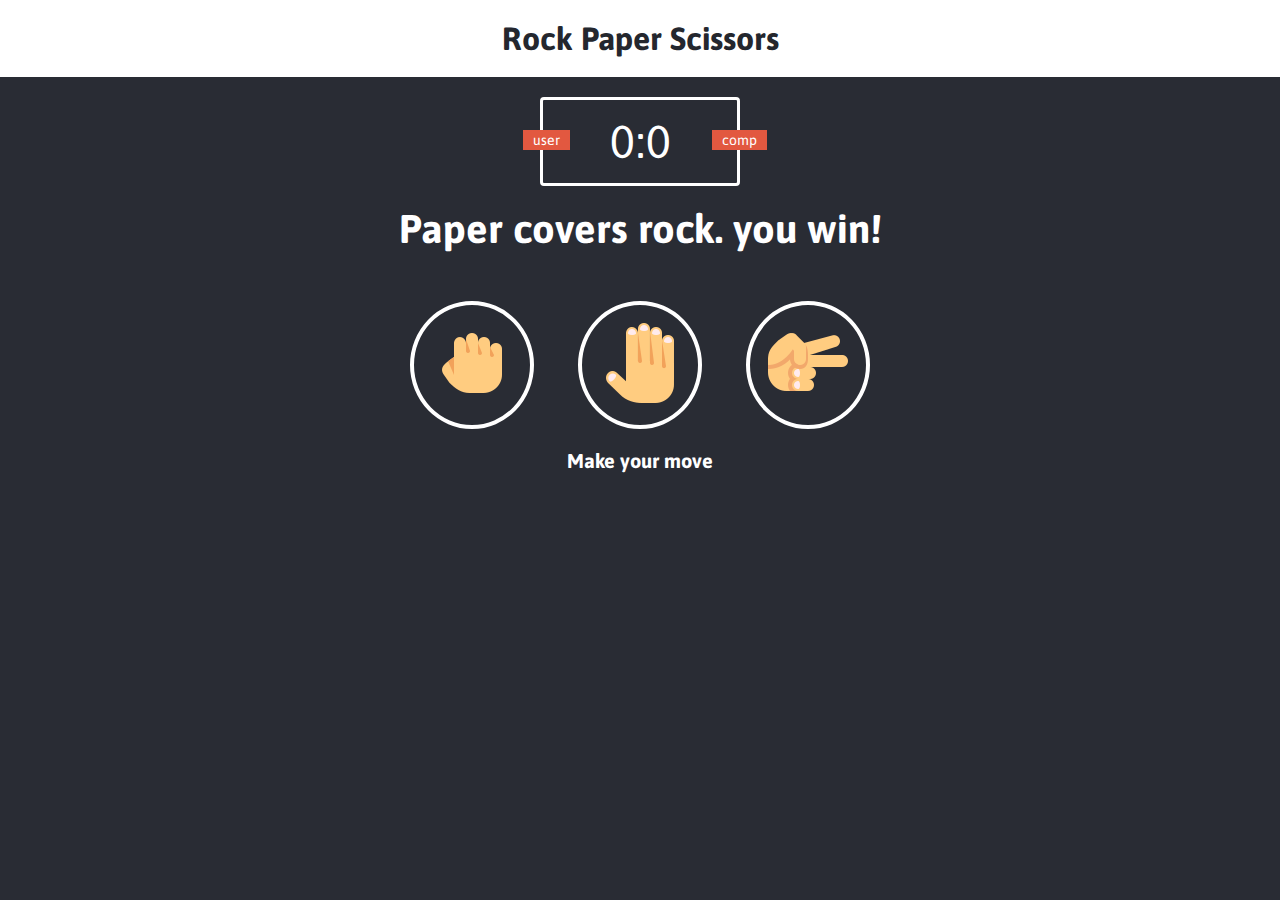
<file: index.html>
<!DOCTYPE html>
<html lang="en" dir="ltr">
  <head>
    <meta charset="utf-8">
    <title>Rock Paper Scissors Game</title>
    <link rel="stylesheet" href="style.css">
  </head>
  <body id="index-body">
    <header>
      <h1>Rock Paper Scissors</h1>
    </header>

    <div id="score-board-id" class="score-board">
      <div id="user-label" class="badge">user</div>
      <div id="computer-label" class="badge">comp</div>
      <span id="user-score">0</span>:<span id="computer-score">0</span>
    </div>

    <div class="result">
      <p>Paper covers rock. you win!</p>
    </div>

    <div class="choices">
      <div class="choice" id="r">
        <img src="images/rock.png" alt="">
      </div>
      <div class="choice" id="p">
        <img src="images/paper.png" alt="">
      </div>
      <div class="choice" id="s">
        <img src="images/scissors.png" alt="">
      </div>
    </div>

    <p id="action-message">Make your move</p>
    <script src="app.js" charset="utf-8"></script>
  </body>
</html>
</file>
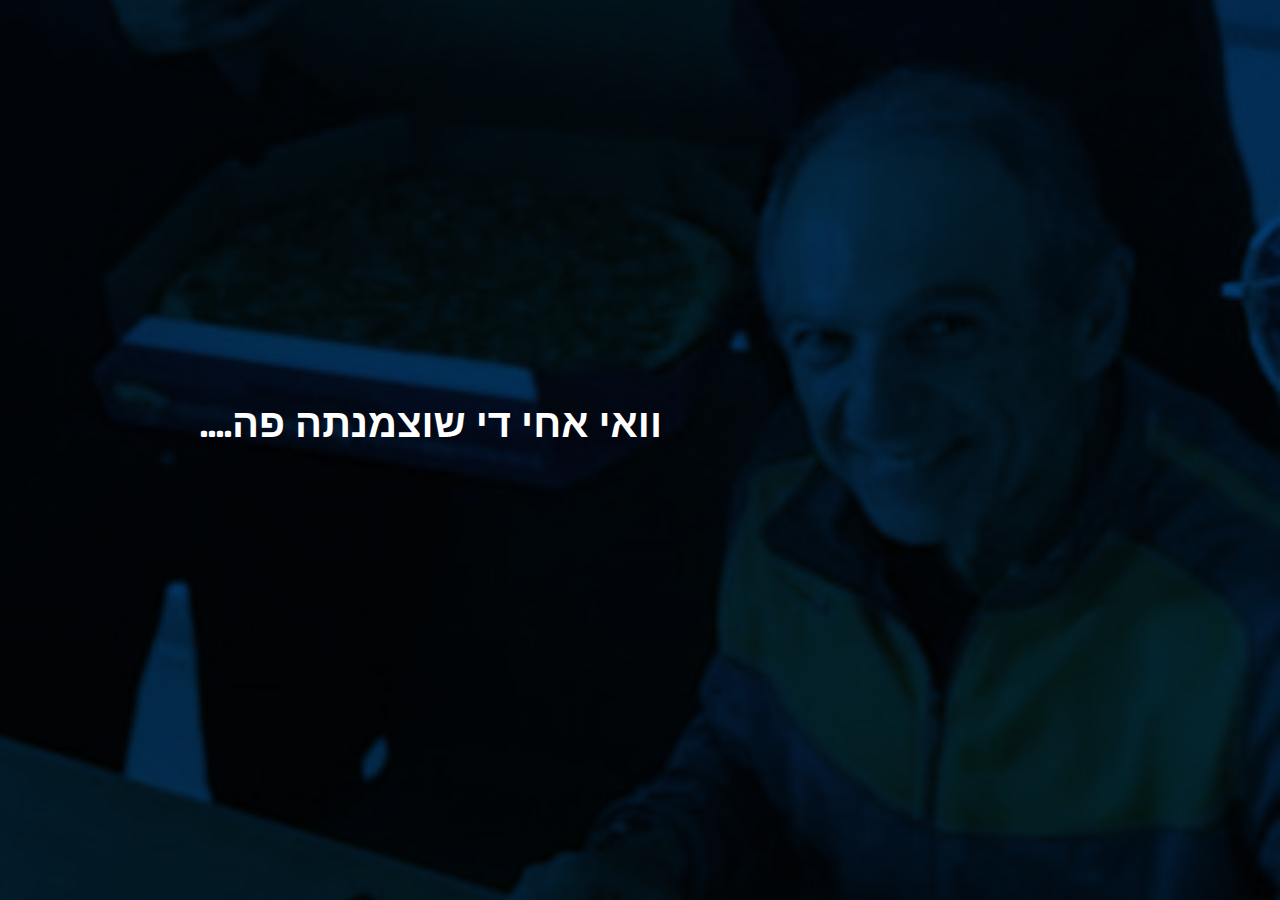
<file: shutz.html>
<!DOCTYPE html>
<html lang="en" dir="rtl">
  <head>
    <meta charset="utf-8">
    <title>שוצמנתה!!</title>
    <link rel="stylesheet" href="style.css">
  </head>
  <body id="shutzi">
    <p id="loll">וואי אחי די שוצמנתה פה....</p>
  </body>
</html>
</file>
<file: style.css>
@import url('https://fonts.googleapis.com/css2?family=Asap:wght@400;500;700&display=swap');

*{
  margin: 0;
  padding: 0;
  box-sizing: border-box;
}

#index-body{
  background-color: #292C34;
}

#shutzi{
  background-image: url("images/shtzmanta.jpeg");
  background-blend-mode: multiply;
  background-color: #033B6E;
  background-size: cover;
}
header{
  background: white;
  padding: 20px
}

header > h1 {
  color: #24272E;
  text-align: center;
  font-family: Asap, sans-serif;
}


.score-board {
  margin: 20px auto;
  border: 3px solid white;
  border-radius: 4px;
  text-align: center;
  width: 200px;
  color:white;
  font-size: 46px;
  padding: 15px 20px;
  font-family: Asap, sans-serif;
  position: relative;
}

.badge {
  background: #E25840;
  color: white;
  font-size: 14px;
  padding: 2px 10px;
  font-family: Asap, sans-serif;
}

#user-label {
  position: absolute;
  top: 30px;
  left: -20px;
}

#computer-label {
  position: absolute;
  top: 30px;
  right:-30px;
}


.result {
  font-size: 40px;
  color: white;
}

.result >p {
  text-align: center;
  font-weight: bold;
  font-family: Asap,sans-serif;
}

.choices {
  margin-top: 50px;
  text-align: center;

}


.choice {
  border: 4px solid white;
  border-radius: 50%;
  margin: 0 20px;
  padding: 10px;
  display: inline-block;
  transition: all 0.3s ease;
}


.choice:hover {
  cursor: pointer;
  /*background: yellow; */
}


#action-message {
  text-align: center;
  color: white;
  font-family: Asap, sans-serif;
  font-weight: bold;
  font-size: 20px;
  margin: 20px;
}

#nice {
  text-align: center;
  color: black;
  font-family: Asap, sans-serif;
  font-weight: bold;
  font-size: 40px;
  margin: 20px;
}

#loll {
  text-align: left;
  color: white;
  font-family: Asap, sans-serif;
  font-weight: bold;
  font-size: 40px;
  margin-top: 400px;
  margin-left: 200px;
}

.green-glow {
  border: 4px solid #4dcc7d;
  box-shadow: 0 0 10px #31b43a;
}

.red-glow {
  border: 4px solid #fc121b;
  box-shadow: 0 0 10px #d01115;
}


.grey-glow {
  border: 4px solid #464647;
  box-shadow: 0 0 10px #25292b;
}
</file>
